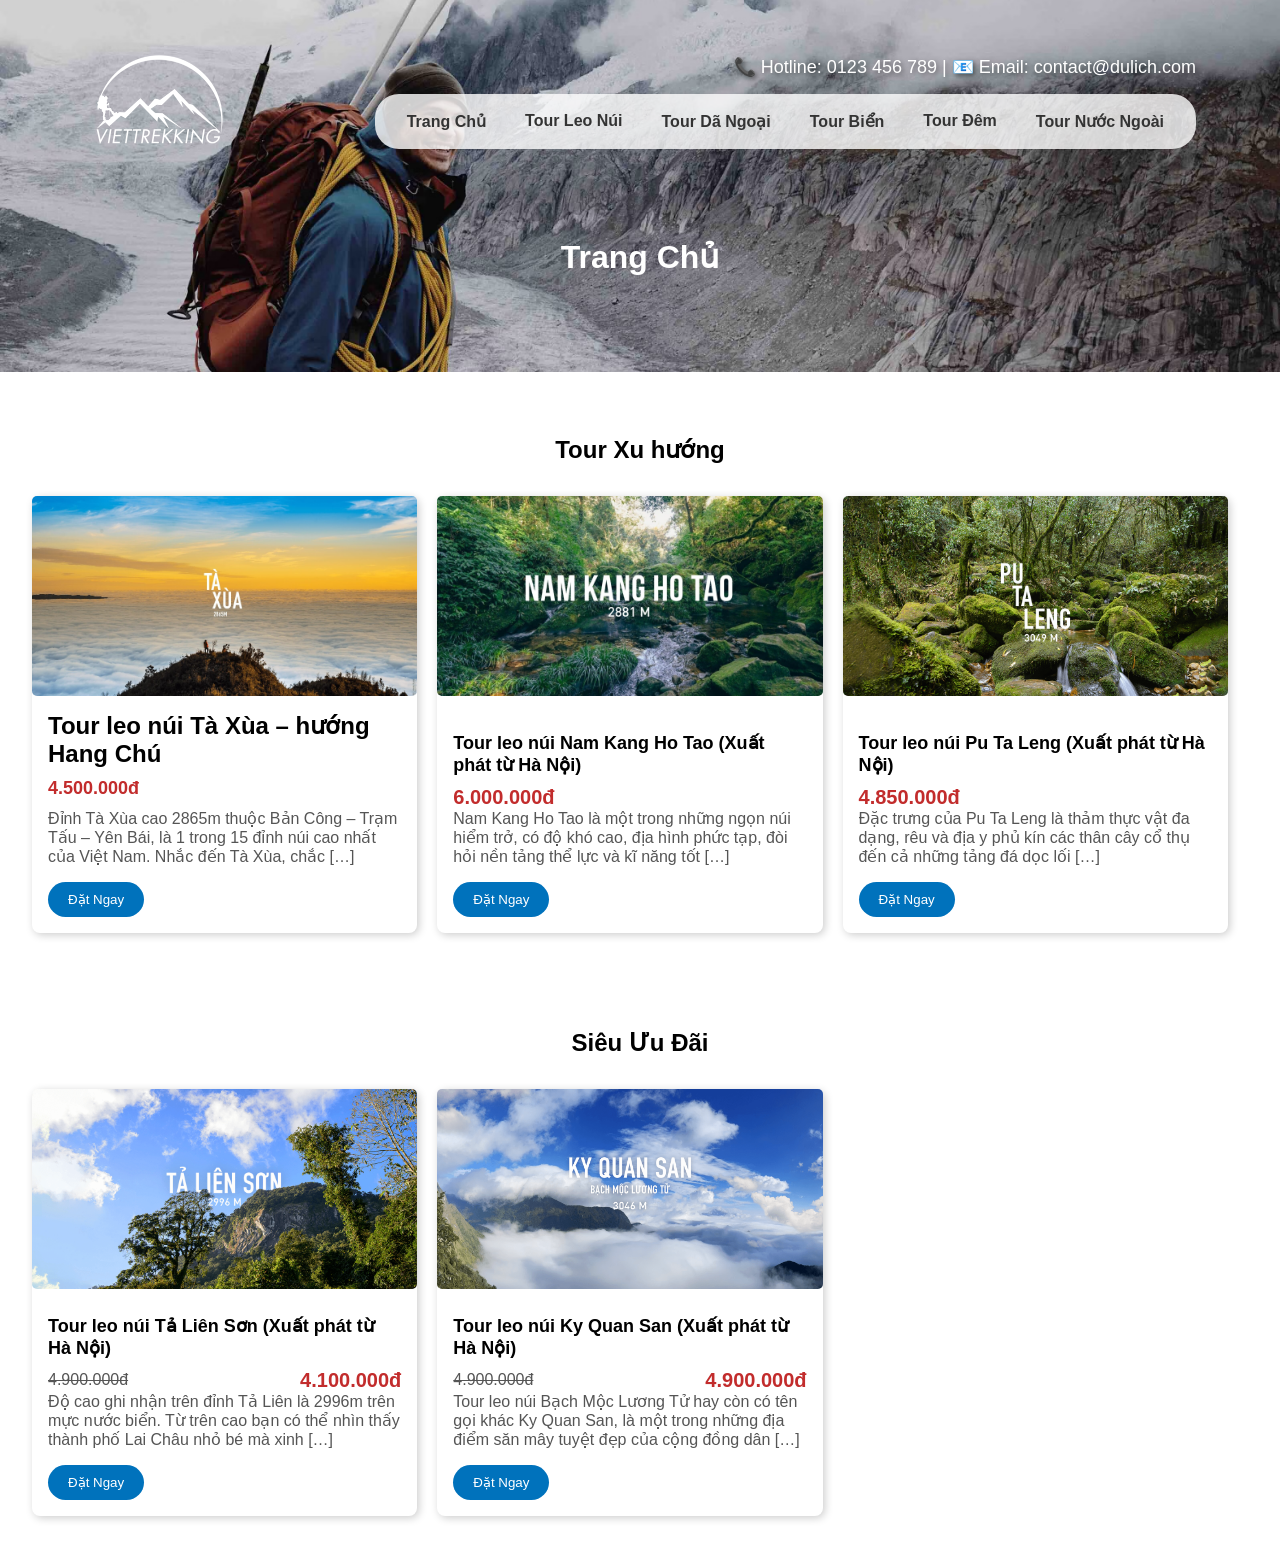
<file: index.html>
<!DOCTYPE html>
<html lang="vi">
    <head>
        <title>Trang Chủ - Du Lịch Ngon</title>
        <link rel="stylesheet" href="style.css">
    </head>
    <body>
        <div class="root-page">
            <header>
                <img src="images/logo-home.png" alt="Logo" class="logo">
                <div>
                    <div class="hotline-contain">
                        <p>📞 Hotline: 0123 456 789 | 📧 Email:
                            contact@dulich.com</p>
                    </div>
                    <nav class="contain-nav">
                        <a href="index.html" target="_blank">Trang Chủ</a>
                        <a href="danhmuc.html" target="_blank">Tour Leo Núi</a>
                        <a>Tour Dã Ngoại</a>
                        <a>Tour Biển</a>
                        <a>Tour Đêm</a>
                        <a>Tour Nước Ngoài</a>
                    </nav>
                </div>

            </header>
            <h1 class="txt-homepage">Trang Chủ</h1>
        </div>
        <section>
            <h2 class="section-txt">Tour Xu hướng</h2>

            <div class="tour-list">
                <div class="tour-card">
                    <img src="images/taxua.png" alt="Tà Xùa" class="card-img">
                    <div class="card-content">
                        <h2 class="card-title">Tour leo núi Tà Xùa – hướng Hang
                            Chú</h2>
                        <h3 class="card-price">4.500.000đ</h3>
                        <p class="card-text">Đỉnh Tà Xùa cao 2865m thuộc Bản
                            Công – Trạm Tấu – Yên Bái, là 1 trong 15 đỉnh núi
                            cao nhất của Việt Nam. Nhắc đến Tà Xùa, chắc […]</p>
                        <button class="card-btn" onclick="window.location.href='chitiet_taxua.html'">Đặt Ngay</button>
                    </div>
                </div>

                <div class="tour-card">
                    <img src="images/hotao.png" alt="Ho Tao" class="card-img">
                    <div class="card-content">
                        <h3 class="card-title">Tour leo núi Nam Kang Ho Tao
                            (Xuất phát từ Hà Nội)</h3>
                        <h4 class="card-price">6.000.000đ</h4>
                        <p class="card-text">Nam Kang Ho Tao là một trong những
                            ngọn núi hiểm trở, có độ khó cao, địa hình phức tạp,
                            đòi hỏi nền tảng thể lực và kĩ năng tốt […]</p>
                        <button class="card-btn" onclick="window.location.href='chitiet_hotao.html'">Đặt Ngay</button>
                    </div>
                </div>

                <div class="tour-card">
                    <img src="images/putaleng.png" alt="Puleng"
                        class="card-img">
                    <div class="card-content">
                        <h3 class="card-title">Tour leo núi Pu Ta Leng (Xuất
                            phát từ Hà Nội)</h3>
                        <h4 class="card-price">4.850.000đ</h4>
                        <p class="card-text">Đặc trưng của Pu Ta Leng là thảm
                            thực vật đa dạng, rêu và địa y phủ kín các thân cây
                            cổ thụ đến cả những tảng đá dọc lối […]</p>
                        <button class="card-btn" onclick="window.location.href='chitiet-puleng.html'">Đặt Ngay</button>
                    </div>
                </div>

            </div>
        </section>

        <section>

            <div>
                <h2 class="section-txt">Siêu Ưu Đãi</h2>
            </div>

            <div class="tour-list">
                <div class="tour-card">
                    <img src="images/talienson.png" alt="Tả Liên Sơn"
                        class="card-img">
                    <div class="card-content">
                        <h3 class="card-title">Tour leo núi Tả Liên Sơn (Xuất
                            phát từ Hà Nội)</h3>
                        <div class="contain-price-card">
                            <p class="card-discount">4.900.000đ</p>
                            <h4 class="card-price">4.100.000đ</h4>
                        </div>

                        <p class="card-text">Độ cao ghi nhận trên đỉnh Tả Liên
                            là 2996m trên mực nước biển. Từ trên cao bạn có thể
                            nhìn thấy thành phố Lai Châu nhỏ bé mà xinh […]</p>
                        <button class="card-btn" onclick="window.location.href='chitiet-talienson.html'">Đặt Ngay</button>
                    </div>
                </div>

                <div class="tour-card">
                    <img src="images/kyquansan.png" alt="Kỳ Quan San"
                        class="card-img">
                    <div class="card-content">
                        <h3 class="card-title">Tour leo núi Ky Quan San (Xuất
                            phát từ Hà Nội)</h3>

                        <div class="contain-price-card">
                            <p class="card-discount">4.900.000đ</p>
                            <h4 class="card-price">4.900.000đ</h4>
                        </div>

                        <p class="card-text">Tour leo núi Bạch Mộc Lương Tử hay
                            còn có tên gọi khác Ky Quan San, là một trong những
                            địa điểm săn mây tuyệt đẹp của cộng đồng dân […]</p>
                        <button class="card-btn" onclick="window.location.href='chitiet_kyquansan.html'">Đặt Ngay</button>
                    </div>
                </div>

            </div>
        </section>
    </body>
</html>
</file>
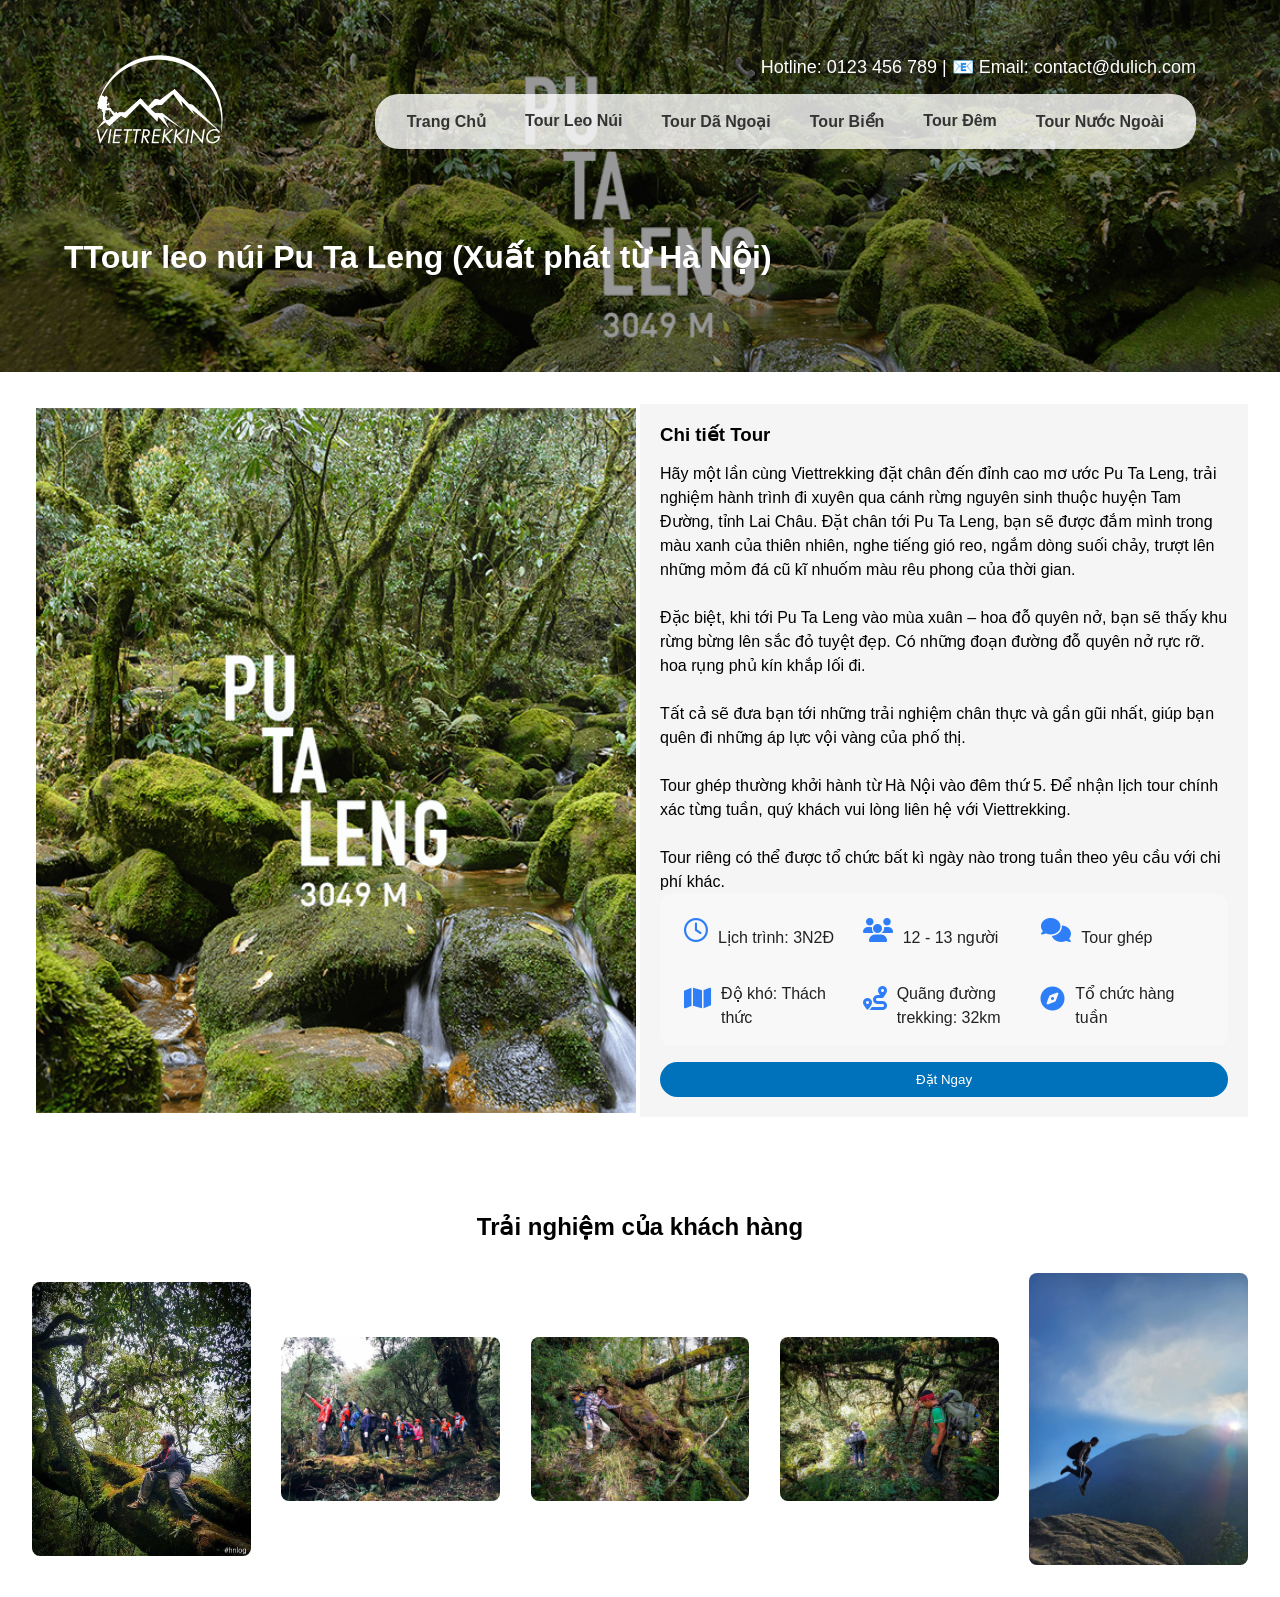
<file: chitiet-puleng.html>
<!DOCTYPE html>
<link rel="stylesheet"
    href="https://cdnjs.cloudflare.com/ajax/libs/font-awesome/6.5.1/css/all.min.css">
<html lang="vi">
    <head>
        <title>Trang Chủ - Du Lịch Ngon</title>
        <link rel="stylesheet" href="style.css">
    </head>
    <body>
        <div class="puleng">
            <header>
                <img src="images/logo-home.png" alt="Logo" class="logo">
                <div>
                    <div class="hotline-contain">
                        <p>📞 Hotline: 0123 456 789 | 📧 Email:
                            contact@dulich.com</p>
                    </div>
                    <nav class="contain-nav">
                        <a href="index.html" target="_blank">Trang Chủ</a>
                        <a href="danhmuc.html" target="_blank">Tour Leo Núi</a>
                        <a>Tour Dã Ngoại</a>
                        <a>Tour Biển</a>
                        <a>Tour Đêm</a>
                        <a>Tour Nước Ngoài</a>
                    </nav>
                </div>

            </header>
            <h1 class="label-detail">TTour leo núi Pu Ta Leng (Xuất phát từ Hà
                Nội)</h1>
        </div>
        <section class="container">
            <div class="image-box">
                <img src="images/putaleng.png" alt="Ảnh minh họa">
            </div>
            <div class="text-box">
                <div>
                    <h3>Chi tiết Tour</h3>
                    <p>
                        Hãy một lần cùng Viettrekking đặt chân đến đỉnh cao mơ
                        ước Pu Ta Leng, trải nghiệm hành trình đi xuyên qua cánh
                        rừng nguyên sinh thuộc huyện Tam Đường, tỉnh Lai Châu.
                        Đặt chân tới Pu Ta Leng, bạn sẽ được đắm mình trong màu
                        xanh của thiên nhiên, nghe tiếng gió reo, ngắm dòng suối
                        chảy, trượt lên những mỏm đá cũ kĩ nhuốm màu rêu phong
                        của thời gian.
                        <br /> <br />
                        Đặc biệt, khi tới Pu Ta Leng vào mùa xuân – hoa đỗ quyên
                        nở, bạn sẽ thấy khu rừng bừng lên sắc đỏ tuyệt đẹp. Có
                        những đoạn đường đỗ quyên nở rực rỡ. hoa rụng phủ kín
                        khắp lối đi.
                        <br /> <br />
                        Tất cả sẽ đưa bạn tới những trải nghiệm chân thực và gần
                        gũi nhất, giúp bạn quên đi những áp lực vội vàng của phố
                        thị.
                        <br /> <br />
                        Tour ghép thường khởi hành từ Hà Nội vào đêm thứ 5. Để
                        nhận lịch tour chính xác từng tuần, quý khách vui lòng
                        liên hệ với Viettrekking.
                        <br /> <br />
                        Tour riêng có thể được tổ chức bất kì ngày nào trong
                        tuần theo yêu cầu với chi phí khác.
                    </p>
                </div>

                <div class="tour-info">
                    <div class="info-item">
                        <i class="fa-regular fa-clock"></i>
                        <p>Lịch trình: 3N2Đ</p>
                    </div>
                    <div class="info-item">
                        <i class="fa-solid fa-users"></i>
                        <p>12 - 13 người</p>
                    </div>
                    <div class="info-item">
                        <i class="fa-solid fa-comments"></i>
                        <p>Tour ghép</p>
                    </div>
                    <div class="info-item">
                        <i class="fa-solid fa-map"></i>
                        <p>Độ khó: Thách thức</p>
                    </div>
                    <div class="info-item">
                        <i class="fa-solid fa-route"></i>
                        <p>Quãng đường trekking: 32km</p>
                    </div>
                    <div class="info-item">
                        <i class="fa-solid fa-compass"></i>
                        <p>Tổ chức hàng tuần</p>
                    </div>
                </div>

                <button class="card-btn"
                    onclick="showAlert('Đặt Tour thành công')">Đặt
                    Ngay</button>
            </div>

        </section>

        <section>
            <h2 style="text-align: center; padding: 32px 0px;">Trải nghiệm
                của khách hàng</h2>
            <div class="image-container">
                <img src="images/putaleng.jpg" alt="Ảnh 1">
                <img src="images/putaleng1.jpg" alt="Ảnh 2">
                <img src="images/putaleng2.jpg" alt="Ảnh 3">
                <img src="images/putaleng3.jpg" alt="Ảnh 4">
                <img src="images/kyquansan-6.png" alt="Ảnh 5">
            </div>
        </section>
    </body>
</html>
</file>
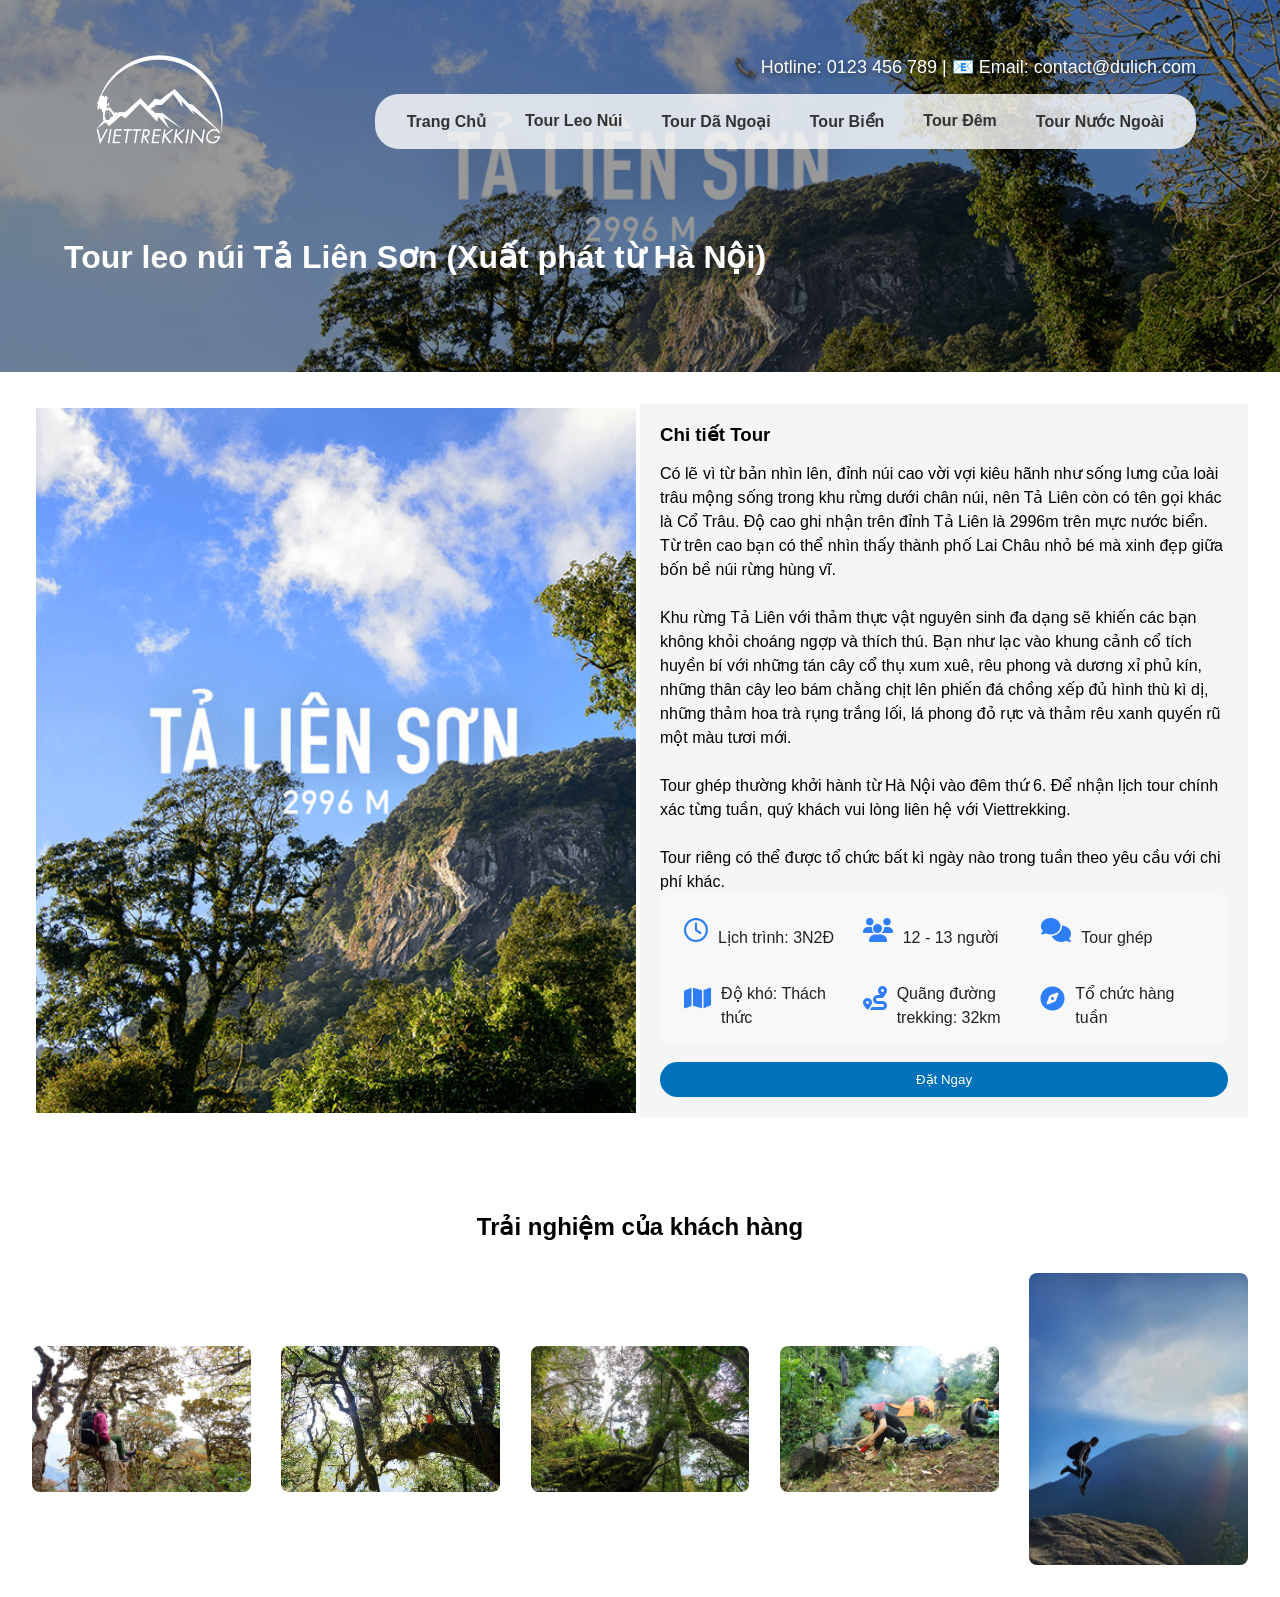
<file: chitiet-talienson.html>
<!DOCTYPE html>
<link rel="stylesheet"
    href="https://cdnjs.cloudflare.com/ajax/libs/font-awesome/6.5.1/css/all.min.css">
<html lang="vi">
    <head>
        <title>Trang Chủ - Du Lịch Ngon</title>
        <link rel="stylesheet" href="style.css">
    </head>
    <body>
        <div class="talienson">
            <header>
                <img src="images/logo-home.png" alt="Logo" class="logo">
                <div>
                    <div class="hotline-contain">
                        <p>📞 Hotline: 0123 456 789 | 📧 Email:
                            contact@dulich.com</p>
                    </div>
                    <nav class="contain-nav">
                        <a href="index.html" target="_blank">Trang Chủ</a>
                        <a href="danhmuc.html" target="_blank">Tour Leo Núi</a>
                        <a>Tour Dã Ngoại</a>
                        <a>Tour Biển</a>
                        <a>Tour Đêm</a>
                        <a>Tour Nước Ngoài</a>
                    </nav>
                </div>

            </header>
            <h1 class="label-detail">Tour leo núi Tả Liên Sơn (Xuất phát từ Hà
                Nội)</h1>
        </div>
        <section class="container">
            <div class="image-box">
                <img src="images/talienson.png" alt="Ảnh minh họa">
            </div>
            <div class="text-box">
                <div>
                    <h3>Chi tiết Tour</h3>
                    <p>
                        Có lẽ vì từ bản nhìn lên, đỉnh núi cao vời vợi kiêu hãnh
                        như sống lưng của loài trâu mộng sống trong khu rừng
                        dưới chân núi, nên Tả Liên còn có tên gọi khác là Cổ
                        Trâu. Độ cao ghi nhận trên đỉnh Tả Liên là 2996m trên
                        mực nước biển. Từ trên cao bạn có thể nhìn thấy thành
                        phố Lai Châu nhỏ bé mà xinh đẹp giữa bốn bề núi rừng
                        hùng vĩ.
                        <br /> <br />
                        Khu rừng Tả Liên với thảm thực vật nguyên sinh đa dạng
                        sẽ khiến các bạn không khỏi choáng ngợp và thích thú.
                        Bạn như lạc vào khung cảnh cổ tích huyền bí với những
                        tán cây cổ thụ xum xuê, rêu phong và dương xỉ phủ kín,
                        những thân cây leo bám chằng chịt lên phiến đá chồng xếp
                        đủ hình thù kì dị, những thảm hoa trà rụng trắng lối, lá
                        phong đỏ rực và thảm rêu xanh quyến rũ một màu tươi mới.
                        <br /> <br />
                        Tour ghép thường khởi hành từ Hà Nội vào đêm thứ 6. Để
                        nhận lịch tour chính xác từng tuần, quý khách vui lòng
                        liên hệ với Viettrekking.
                        <br /> <br />
                        Tour riêng có thể được tổ chức bất kì ngày nào trong
                        tuần theo yêu cầu với chi phí khác.
                    </p>
                </div>

                <div class="tour-info">
                    <div class="info-item">
                        <i class="fa-regular fa-clock"></i>
                        <p>Lịch trình: 3N2Đ</p>
                    </div>
                    <div class="info-item">
                        <i class="fa-solid fa-users"></i>
                        <p>12 - 13 người</p>
                    </div>
                    <div class="info-item">
                        <i class="fa-solid fa-comments"></i>
                        <p>Tour ghép</p>
                    </div>
                    <div class="info-item">
                        <i class="fa-solid fa-map"></i>
                        <p>Độ khó: Thách thức</p>
                    </div>
                    <div class="info-item">
                        <i class="fa-solid fa-route"></i>
                        <p>Quãng đường trekking: 32km</p>
                    </div>
                    <div class="info-item">
                        <i class="fa-solid fa-compass"></i>
                        <p>Tổ chức hàng tuần</p>
                    </div>
                </div>

                <button class="card-btn"
                    onclick="showAlert('Đặt Tour thành công')">Đặt
                    Ngay</button>
            </div>

        </section>

        <section>
            <h2 style="text-align: center; padding: 32px 0px;">Trải nghiệm
                của khách hàng</h2>
            <div class="image-container">
                <img src="images/talienson.jpg" alt="Ảnh 1">
                <img src="images/talienson1.jpg" alt="Ảnh 2">
                <img src="images/talienson2.jpg" alt="Ảnh 3">
                <img src="images/talienson3.jpg" alt="Ảnh 4">
                <img src="images/kyquansan-6.png" alt="Ảnh 5">
            </div>
        </section>
    </body>
</html>
</file>
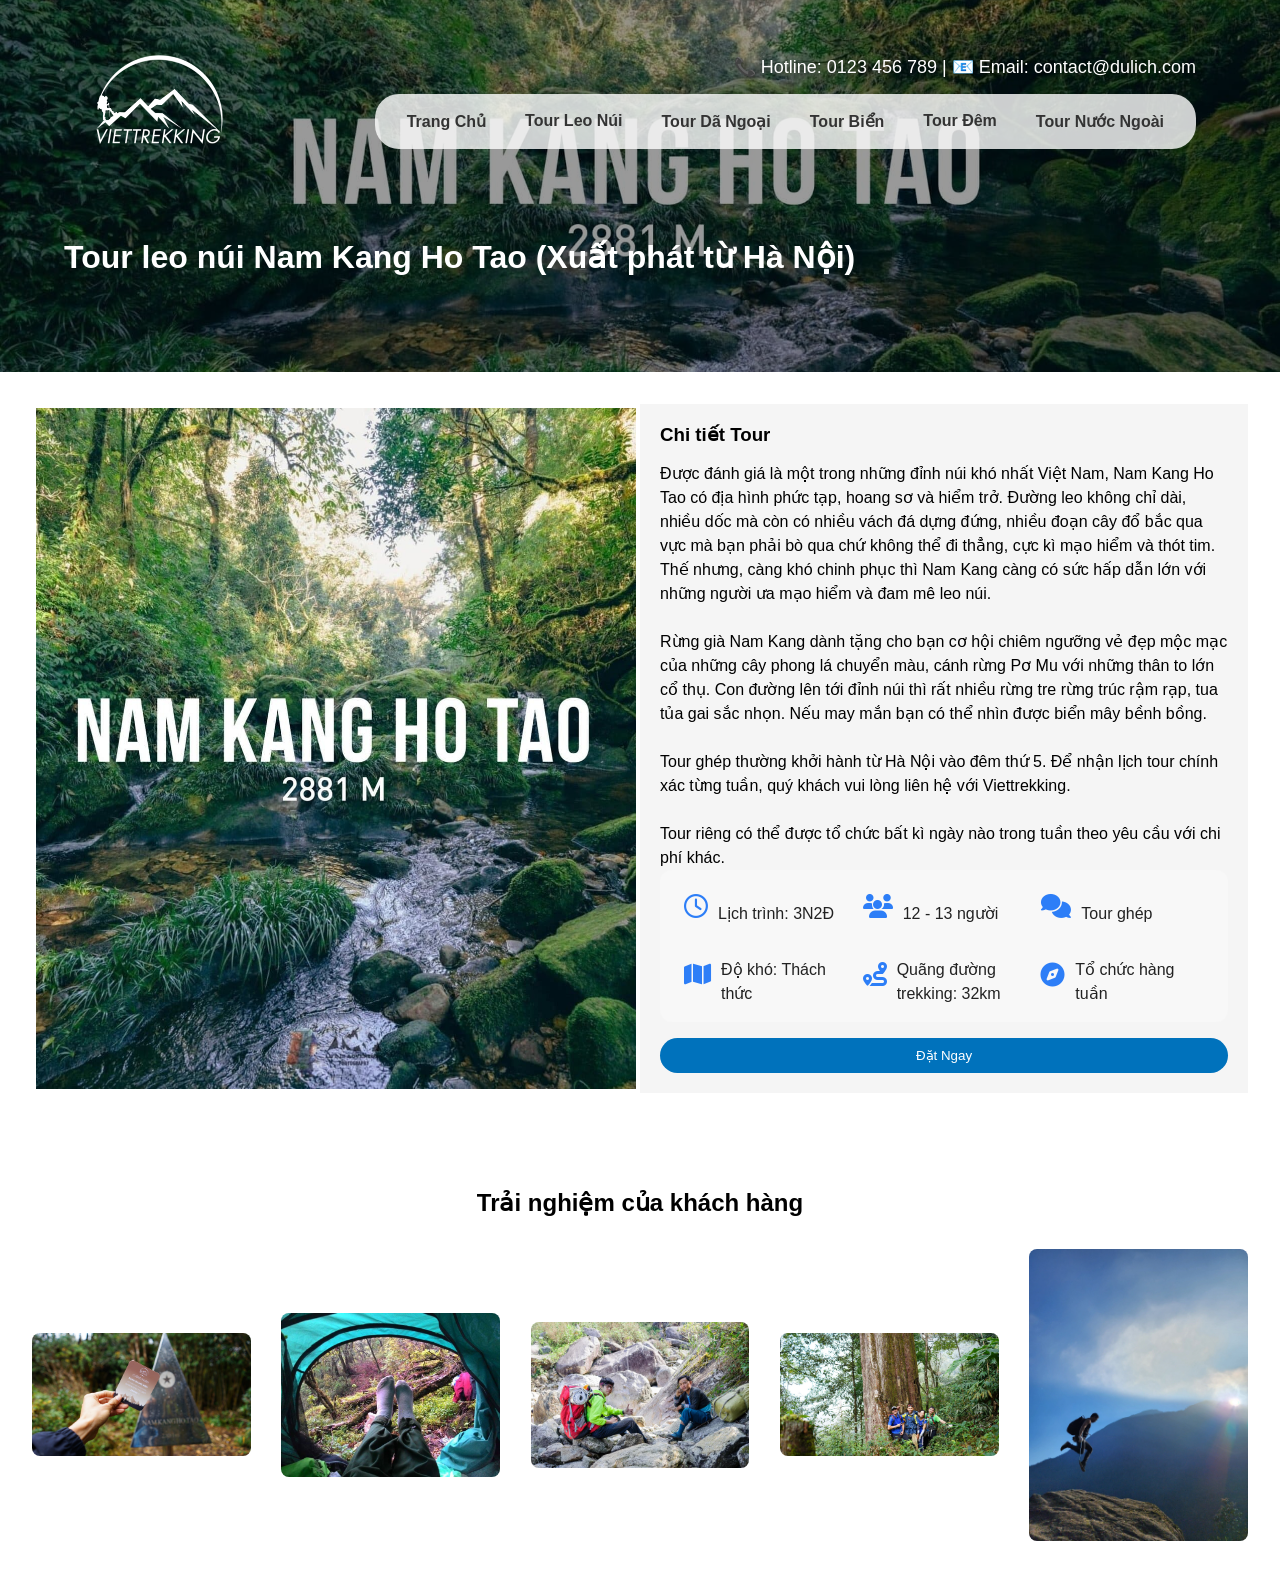
<file: chitiet_hotao.html>
<!DOCTYPE html>
<link rel="stylesheet"
    href="https://cdnjs.cloudflare.com/ajax/libs/font-awesome/6.5.1/css/all.min.css">
<html lang="vi">
    <head>
        <title>Trang Chủ - Du Lịch Ngon</title>
        <link rel="stylesheet" href="style.css">
    </head>
    <body>
        <div class="hotao">
            <header>
                <img src="images/logo-home.png" alt="Logo" class="logo">
                <div>
                    <div class="hotline-contain">
                        <p>📞 Hotline: 0123 456 789 | 📧 Email:
                            contact@dulich.com</p>
                    </div>
                    <nav class="contain-nav">
                        <a href="index.html" target="_blank">Trang Chủ</a>
                        <a href="danhmuc.html" target="_blank">Tour Leo Núi</a>
                        <a>Tour Dã Ngoại</a>
                        <a>Tour Biển</a>
                        <a>Tour Đêm</a>
                        <a>Tour Nước Ngoài</a>
                    </nav>
                </div>

            </header>
            <h1 class="label-detail">Tour leo núi Nam Kang Ho Tao (Xuất phát từ
                Hà Nội)</h1>
        </div>
        <section class="container">
            <div class="image-box">
                <img src="images/hotao.png" alt="Ảnh minh họa">
            </div>
            <div class="text-box">
                <div>
                    <h3>Chi tiết Tour</h3>
                    <p>
                        Được đánh giá là một trong những đỉnh núi khó nhất Việt
                        Nam, Nam Kang Ho Tao có địa hình phức tạp, hoang sơ và
                        hiểm trở. Đường leo không chỉ dài, nhiều dốc mà còn có
                        nhiều vách đá dựng đứng, nhiều đoạn cây đổ bắc qua vực
                        mà bạn phải bò qua chứ không thể đi thẳng, cực kì mạo
                        hiểm và thót tim. Thế nhưng, càng khó chinh phục thì Nam
                        Kang càng có sức hấp dẫn lớn với những người ưa mạo hiểm
                        và đam mê leo núi.
                        <br /><br />
                        Rừng già Nam Kang dành tặng cho bạn cơ hội chiêm ngưỡng
                        vẻ đẹp mộc mạc của những cây phong lá chuyển màu, cánh
                        rừng Pơ Mu với những thân to lớn cổ thụ. Con đường lên
                        tới đỉnh núi thì rất nhiều rừng tre rừng trúc rậm rạp,
                        tua tủa gai sắc nhọn. Nếu may mắn bạn có thể nhìn được
                        biển mây bềnh bồng.
                        <br /><br />
                        Tour ghép thường khởi hành từ Hà Nội vào đêm thứ 5. Để
                        nhận lịch tour chính xác từng tuần, quý khách vui lòng
                        liên hệ với Viettrekking.
                        <br /><br />
                        Tour riêng có thể được tổ chức bất kì ngày nào trong
                        tuần theo yêu cầu với chi phí khác.
                    </p>
                </div>

                <div class="tour-info">
                    <div class="info-item">
                        <i class="fa-regular fa-clock"></i>
                        <p>Lịch trình: 3N2Đ</p>
                    </div>
                    <div class="info-item">
                        <i class="fa-solid fa-users"></i>
                        <p>12 - 13 người</p>
                    </div>
                    <div class="info-item">
                        <i class="fa-solid fa-comments"></i>
                        <p>Tour ghép</p>
                    </div>
                    <div class="info-item">
                        <i class="fa-solid fa-map"></i>
                        <p>Độ khó: Thách thức</p>
                    </div>
                    <div class="info-item">
                        <i class="fa-solid fa-route"></i>
                        <p>Quãng đường trekking: 32km</p>
                    </div>
                    <div class="info-item">
                        <i class="fa-solid fa-compass"></i>
                        <p>Tổ chức hàng tuần</p>
                    </div>
                </div>

                <button class="card-btn"
                    onclick="showAlert('Đặt Tour thành công')">Đặt
                    Ngay</button>
            </div>

        </section>

        <section>
            <h2 style="text-align: center; padding: 32px 0px;">Trải nghiệm
                của khách hàng</h2>
            <div class="image-container">
                <img src="images/hotao-1.jpg" alt="Ảnh 1">
                <img src="images/hotao-2.jpg" alt="Ảnh 2">
                <img src="images/hotao-3.jpg" alt="Ảnh 3">
                <img src="images/hotao-4.jpg" alt="Ảnh 4">
                <img src="images/kyquansan-6.png" alt="Ảnh 5">
            </div>
        </section>
    </body>
</html>
</file>
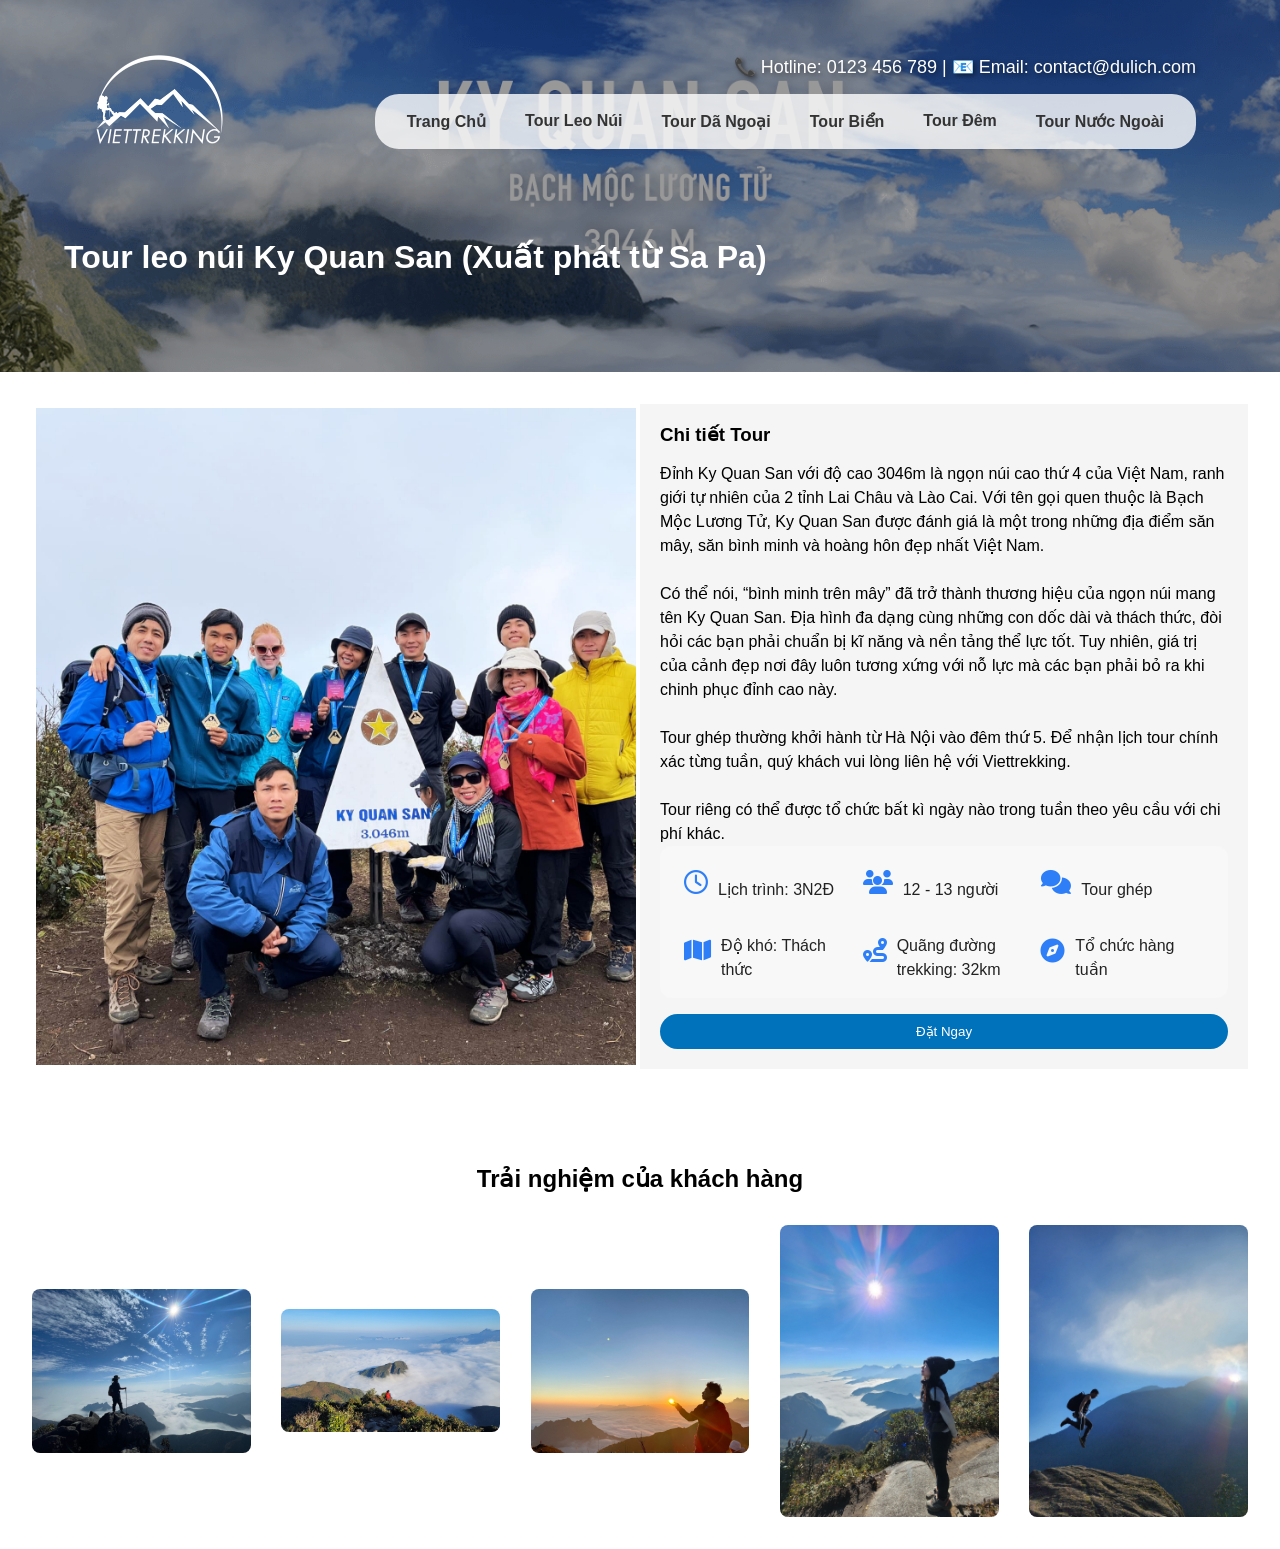
<file: chitiet_kyquansan.html>
<!DOCTYPE html>
<link rel="stylesheet"
    href="https://cdnjs.cloudflare.com/ajax/libs/font-awesome/6.5.1/css/all.min.css">
<html lang="vi">
    <head>
        <title>Trang Chủ - Du Lịch Ngon</title>
        <link rel="stylesheet" href="style.css">
    </head>
    <body>
        <div class="kyquansan">
            <header>
                <img src="images/logo-home.png" alt="Logo" class="logo">
                <div>
                    <div class="hotline-contain">
                        <p>📞 Hotline: 0123 456 789 | 📧 Email:
                            contact@dulich.com</p>
                    </div>
                    <nav class="contain-nav">
                        <a href="index.html" target="_blank">Trang Chủ</a>
                        <a href="danhmuc.html" target="_blank">Tour Leo Núi</a>
                        <a>Tour Dã Ngoại</a>
                        <a>Tour Biển</a>
                        <a>Tour Đêm</a>
                        <a>Tour Nước Ngoài</a>
                    </nav>
                </div>

            </header>
            <h1 class="label-detail">Tour leo núi Ky Quan San (Xuất phát từ Sa
                Pa)</h1>
        </div>
        <section class="container">
            <div class="image-box">
                <img src="images/kyquansan-1.png" alt="Ảnh minh họa">
            </div>
            <div class="text-box">
                <div>
                    <h3>Chi tiết Tour</h3>
                    <p>Đỉnh Ky Quan San với độ cao 3046m là ngọn núi cao thứ 4
                        của
                        Việt Nam, ranh giới tự nhiên của 2 tỉnh Lai Châu và Lào
                        Cai.
                        Với tên gọi quen thuộc là Bạch Mộc Lương Tử, Ky Quan San
                        được đánh giá là một trong những địa điểm săn mây, săn
                        bình
                        minh và hoàng hôn đẹp nhất Việt Nam.
                        <br /><br />
                        Có thể nói, “bình minh trên mây” đã trở thành thương
                        hiệu
                        của ngọn núi mang tên Ky Quan San. Địa hình đa dạng cùng
                        những con dốc dài và thách thức, đòi hỏi các bạn phải
                        chuẩn
                        bị kĩ năng và nền tảng thể lực tốt. Tuy nhiên, giá trị
                        của
                        cảnh đẹp nơi đây luôn tương xứng với nỗ lực mà các bạn
                        phải
                        bỏ ra khi chinh phục đỉnh cao này.
                        <br /><br />
                        Tour ghép thường khởi hành từ Hà Nội vào đêm thứ 5. Để
                        nhận
                        lịch tour chính xác từng tuần, quý khách vui lòng liên
                        hệ
                        với Viettrekking.
                        <br /><br />
                        Tour riêng có thể được tổ chức bất kì ngày nào trong
                        tuần
                        theo yêu cầu với chi phí khác.</p>
                </div>

                <div class="tour-info">
                    <div class="info-item">
                        <i class="fa-regular fa-clock"></i>
                        <p>Lịch trình: 3N2Đ</p>
                    </div>
                    <div class="info-item">
                        <i class="fa-solid fa-users"></i>
                        <p>12 - 13 người</p>
                    </div>
                    <div class="info-item">
                        <i class="fa-solid fa-comments"></i>
                        <p>Tour ghép</p>
                    </div>
                    <div class="info-item">
                        <i class="fa-solid fa-map"></i>
                        <p>Độ khó: Thách thức</p>
                    </div>
                    <div class="info-item">
                        <i class="fa-solid fa-route"></i>
                        <p>Quãng đường trekking: 32km</p>
                    </div>
                    <div class="info-item">
                        <i class="fa-solid fa-compass"></i>
                        <p>Tổ chức hàng tuần</p>
                    </div>
                </div>

                <button class="card-btn" onclick="showAlert('Đặt Tour thành công')">Đặt Ngay</button>
            </div>

        </section>

        <section>
            <h2 style="text-align: center; padding: 32px 0px;">Trải nghiệm của khách hàng</h2>
            <div class="image-container">
                <img src="images/kyquansan-2.png" alt="Ảnh 1">
                <img src="images/kyquansan-3.png" alt="Ảnh 2">
                <img src="images/kyquansan-4.png" alt="Ảnh 3">
                <img src="images/kyquansan-5.png" alt="Ảnh 4">
                <img src="images/kyquansan-6.png" alt="Ảnh 5">
            </div>
        </section>
    </body>
</html>
</file>
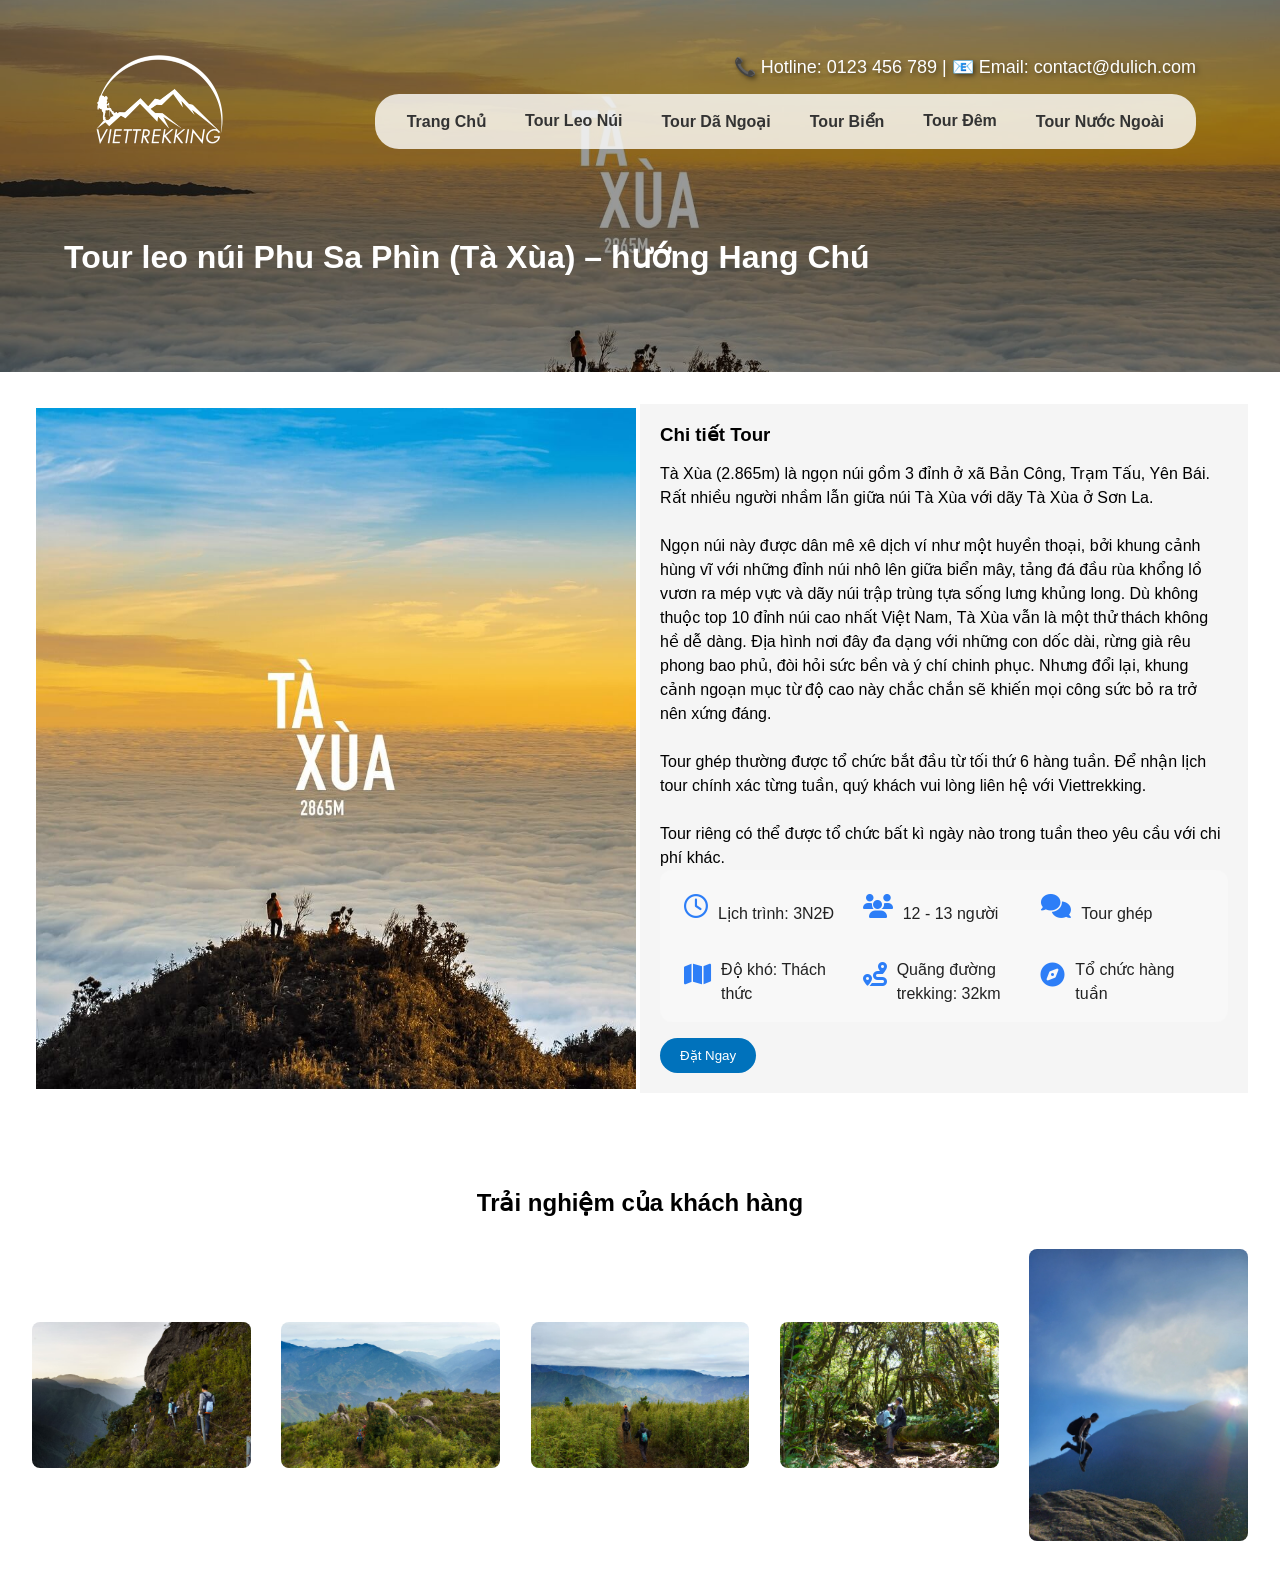
<file: chitiet_taxua.html>
<!DOCTYPE html>
<link rel="stylesheet"
    href="https://cdnjs.cloudflare.com/ajax/libs/font-awesome/6.5.1/css/all.min.css">
<html lang="vi">
    <head>
        <title>Trang Chủ - Du Lịch Ngon</title>
        <link rel="stylesheet" href="style.css">
    </head>
    <body>
        <div class="taxua">
            <header>
                <img src="images/logo-home.png" alt="Logo" class="logo">
                <div>
                    <div class="hotline-contain">
                        <p>📞 Hotline: 0123 456 789 | 📧 Email:
                            contact@dulich.com</p>
                    </div>
                    <nav class="contain-nav">
                        <a href="index.html" target="_blank">Trang Chủ</a>
                        <a href="danhmuc.html" target="_blank">Tour Leo Núi</a>
                        <a>Tour Dã Ngoại</a>
                        <a>Tour Biển</a>
                        <a>Tour Đêm</a>
                        <a>Tour Nước Ngoài</a>
                    </nav>
                </div>

            </header>
            <h1 class="label-detail">Tour leo núi Phu Sa Phìn (Tà Xùa) – hướng
                Hang Chú</h1>
        </div>
        <section class="container">
            <div class="image-box">
                <img src="images/taxua.png" alt="Ảnh minh họa">
            </div>
            <div class="text-box">
                <div>
                    <h3>Chi tiết Tour</h3>
                    <p>
                        Tà Xùa (2.865m) là ngọn núi gồm 3 đỉnh ở xã Bản Công,
                        Trạm Tấu, Yên Bái. Rất nhiều người nhầm lẫn giữa núi Tà
                        Xùa với dãy Tà Xùa ở Sơn La.
                        <br /> </br/>
                        Ngọn núi này được dân mê xê dịch ví như một huyền thoại,
                        bởi khung cảnh hùng vĩ với những đỉnh núi nhô lên giữa
                        biển mây, tảng đá đầu rùa khổng lồ vươn ra mép vực và
                        dãy núi trập trùng tựa sống lưng khủng long. Dù không
                        thuộc top 10 đỉnh núi cao nhất Việt Nam, Tà Xùa vẫn là
                        một thử thách không hề dễ dàng. Địa hình nơi đây đa dạng
                        với những con dốc dài, rừng già rêu phong bao phủ, đòi
                        hỏi sức bền và ý chí chinh phục. Nhưng đổi lại, khung
                        cảnh ngoạn mục từ độ cao này chắc chắn sẽ khiến mọi công
                        sức bỏ ra trở nên xứng đáng.
                        <br /> </br/>
                        Tour ghép thường được tổ chức bắt đầu từ tối thứ 6 hàng
                        tuần. Để nhận lịch tour chính xác từng tuần, quý khách
                        vui lòng liên hệ với Viettrekking.
                        <br /> </br/>
                        Tour riêng có thể được tổ chức bất kì ngày nào trong
                        tuần theo yêu cầu với chi phí khác.
                    </p>

                <div class="tour-info">
                    <div class="info-item">
                        <i class="fa-regular fa-clock"></i>
                        <p>Lịch trình: 3N2Đ</p>
                    </div>
                    <div class="info-item">
                        <i class="fa-solid fa-users"></i>
                        <p>12 - 13 người</p>
                    </div>
                    <div class="info-item">
                        <i class="fa-solid fa-comments"></i>
                        <p>Tour ghép</p>
                    </div>
                    <div class="info-item">
                        <i class="fa-solid fa-map"></i>
                        <p>Độ khó: Thách thức</p>
                    </div>
                    <div class="info-item">
                        <i class="fa-solid fa-route"></i>
                        <p>Quãng đường trekking: 32km</p>
                    </div>
                    <div class="info-item">
                        <i class="fa-solid fa-compass"></i>
                        <p>Tổ chức hàng tuần</p>
                    </div>
                </div>

                <button class="card-btn"
                    onclick="showAlert('Đặt Tour thành công')">Đặt
                    Ngay</button>
            </div>

        </section>

        <section>
            <h2 style="text-align: center; padding: 32px 0px;">Trải nghiệm
                của khách hàng</h2>
            <div class="image-container">
                <img src="images/taxua-2.jpeg" alt="Ảnh 1">
                <img src="images/taxua-3.jpeg" alt="Ảnh 2">
                <img src="images/taxua-4.jpeg" alt="Ảnh 3">
                <img src="images/taxua-1.jpeg" alt="Ảnh 4">
                <img src="images/kyquansan-6.png" alt="Ảnh 5">
            </div>
        </section>
    </body>
</html>
</file>
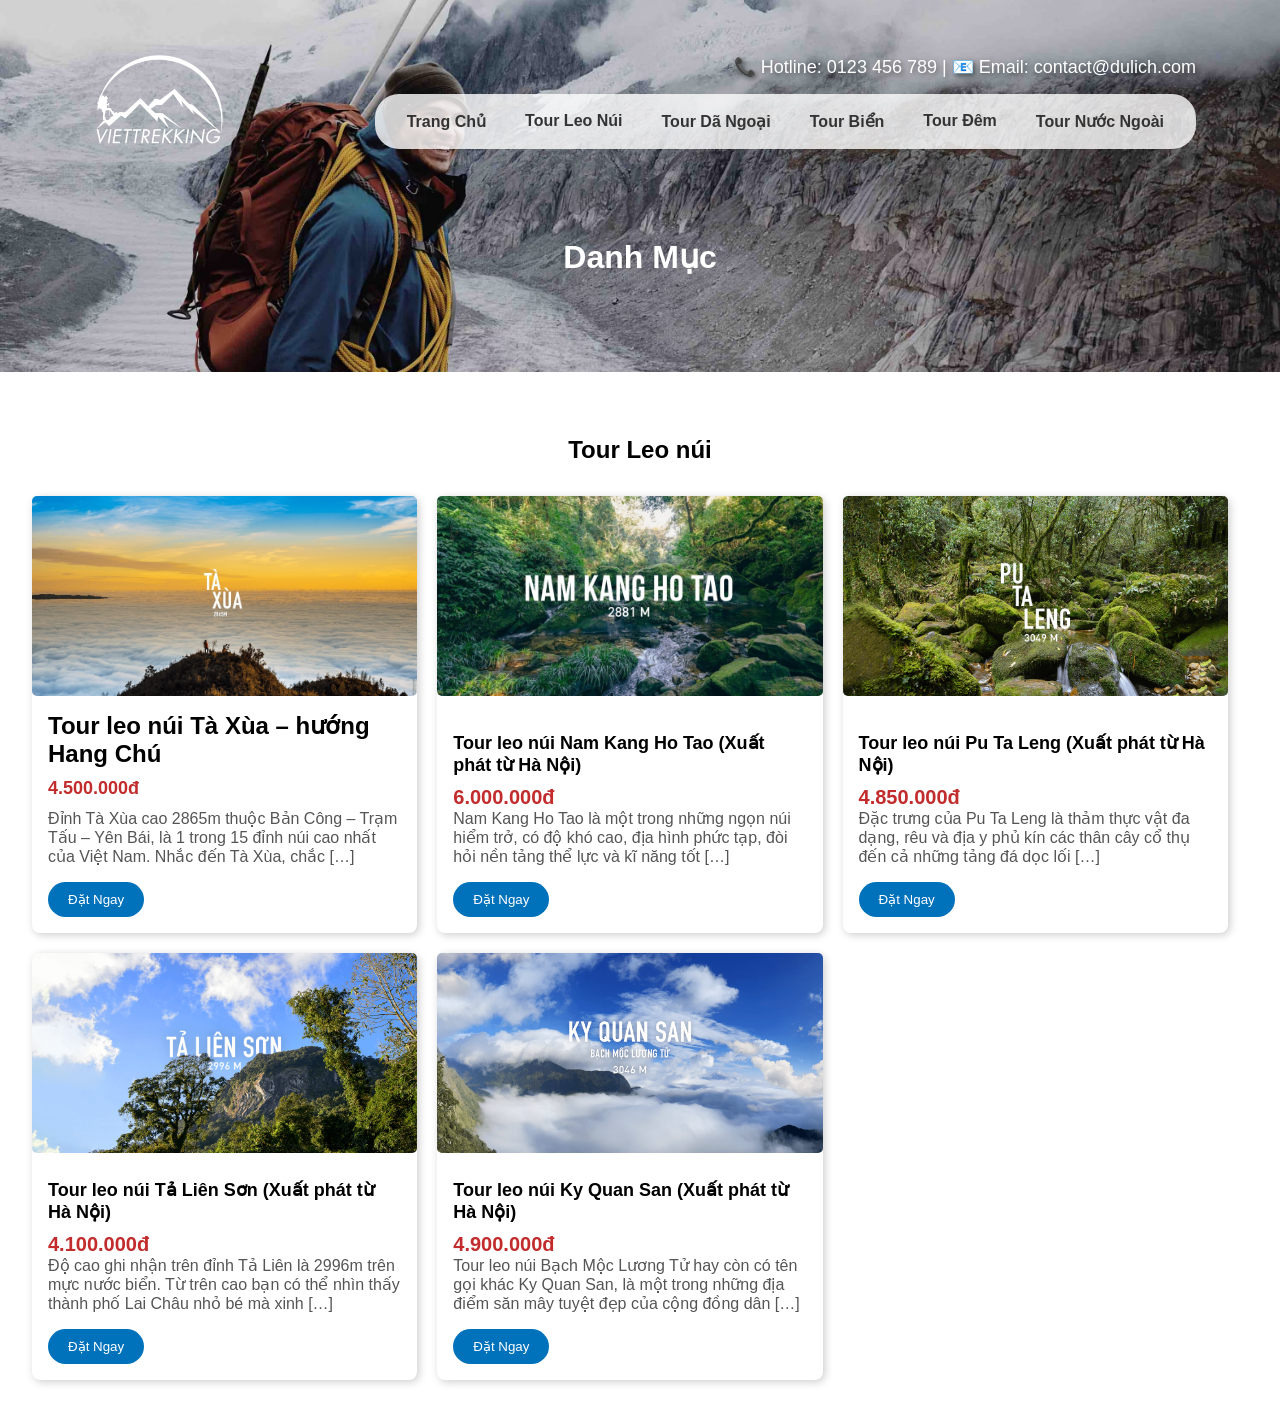
<file: trekking.html>
<!DOCTYPE html>
<html lang="vi">
    <head>
        <title>Trang Chủ - Du Lịch Ngon</title>
        <link rel="stylesheet" href="style.css">
    </head>
    <body>
        <div class="root-page">
            <header>
                <img src="images/logo-home.png" alt="Logo" class="logo">
                <div>
                    <div class="hotline-contain">
                        <p>📞 Hotline: 0123 456 789 | 📧 Email:
                            contact@dulich.com</p>
                    </div>
                    <nav class="contain-nav">
                        <a href="index.html" target="_blank">Trang Chủ</a>
                        <a href="trekking.html" target="_blank">Tour Leo Núi</a>
                        <a>Tour Dã Ngoại</a>
                        <a>Tour Biển</a>
                        <a>Tour Đêm</a>
                        <a>Tour Nước Ngoài</a>
                    </nav>
                </div>

            </header>
            <h1 class="txt-homepage">Danh Mục</h1>
        </div>
        <section>
            <h2 class="section-txt">Tour Leo núi</h2>

            <div class="tour-list">
                <div class="tour-card">
                    <img src="images/taxua.png" alt="Tà Xùa" class="card-img">
                    <div class="card-content">
                        <h2 class="card-title">Tour leo núi Tà Xùa – hướng Hang
                            Chú</h2>
                        <h3 class="card-price">4.500.000đ</h3>
                        <p class="card-text">Đỉnh Tà Xùa cao 2865m thuộc Bản
                            Công – Trạm Tấu – Yên Bái, là 1 trong 15 đỉnh núi
                            cao nhất của Việt Nam. Nhắc đến Tà Xùa, chắc […]</p>
                        <button class="card-btn">Đặt Ngay</button>
                    </div>
                </div>

                <div class="tour-card">
                    <img src="images/hotao.png" alt="Ho Tao" class="card-img">
                    <div class="card-content">
                        <h3 class="card-title">Tour leo núi Nam Kang Ho Tao
                            (Xuất phát từ Hà Nội)</h3>
                        <h4 class="card-price">6.000.000đ</h4>
                        <p class="card-text">Nam Kang Ho Tao là một trong những
                            ngọn núi hiểm trở, có độ khó cao, địa hình phức tạp,
                            đòi hỏi nền tảng thể lực và kĩ năng tốt […]</p>
                        <button class="card-btn">Đặt Ngay</button>
                    </div>
                </div>

                <div class="tour-card">
                    <img src="images/putaleng.png" alt="Puleng"
                        class="card-img">
                    <div class="card-content">
                        <h3 class="card-title">Tour leo núi Pu Ta Leng (Xuất
                            phát từ Hà Nội)</h3>
                        <h4 class="card-price">4.850.000đ</h4>
                        <p class="card-text">Đặc trưng của Pu Ta Leng là thảm
                            thực vật đa dạng, rêu và địa y phủ kín các thân cây
                            cổ thụ đến cả những tảng đá dọc lối […]</p>
                        <button class="card-btn">Đặt Ngay</button>
                    </div>
                </div>

                <div class="tour-card">
                    <img src="images/talienson.png" alt="Tả Liên Sơn"
                        class="card-img">
                    <div class="card-content">
                        <h3 class="card-title">Tour leo núi Tả Liên Sơn (Xuất
                            phát từ Hà Nội)</h3>
                        <h4 class="card-price">4.100.000đ</h4>
                        <p class="card-text">Độ cao ghi nhận trên đỉnh Tả Liên
                            là 2996m trên mực nước biển. Từ trên cao bạn có thể
                            nhìn thấy thành phố Lai Châu nhỏ bé mà xinh […]</p>
                        <button class="card-btn">Đặt Ngay</button>
                    </div>
                </div>

                <div class="tour-card">
                    <img src="images/kyquansan.png" alt="Kỳ Quan San"
                        class="card-img">
                    <div class="card-content">
                        <h3 class="card-title">Tour leo núi Ky Quan San (Xuất
                            phát từ Hà Nội)</h3>
                        <h4 class="card-price">4.900.000đ</h4>
                        <p class="card-text">Tour leo núi Bạch Mộc Lương Tử hay
                            còn có tên gọi khác Ky Quan San, là một trong những
                            địa điểm săn mây tuyệt đẹp của cộng đồng dân […]</p>
                        <button class="card-btn">Đặt Ngay</button>
                    </div>
                </div>

            </div>
        </section>
    </body>
</html>
</file>
<file: style.css>
* {
    margin: 0;
    padding: 0;
    box-sizing: border-box;
    font-family: Roboto, sans-serif;
}
.logo {
    width: 20vw;  /* Logo sẽ chiếm 20% chiều rộng màn hình */
    max-width: 150px; /* Giới hạn kích thước tối đa */
    height: auto; /* Đảm bảo không bị méo */
}
header {
    display: flex;
    align-items: center;  /* Căn giữa theo chiều dọc */
    justify-content: space-between; /* Logo bên trái, menu bên phải */
    padding: 10px 20px;
}
nav {
    display: flex; /* Đưa các link vào cùng một hàng */
    gap: 15px; /* Khoảng cách giữa các mục menu */
}

nav a {
    text-decoration: none;
    color: #333;
    font-weight: bold;
    padding: 8px 12px;
}

.root-page {
    background-image: url('images/bg-home.png'); /* Đường dẫn ảnh */
    background-size: cover; /* Phủ toàn bộ màn hình */
    background-position: center; /* Căn giữa ảnh */
    background-repeat: no-repeat; /* Không lặp lại */
    margin: 0;
    padding: 32px 64px;
}

.contain-nav {
    background-color: rgba(255, 255, 255, 0.8); /* Màu nền trắng với độ trong suốt */
    border: 0px solid #333; /* Viền màu đen 2px */
    padding: 10px 20px; /* Tạo khoảng cách bên trong */
    border-radius: 24px; /* Bo góc cho menu */
}

.hotline-contain {
    text-align: right;
    color: #fff;
    margin-bottom: 16px;
    font-size: 18px; /* Điều chỉnh kích thước chữ */
    text-shadow: 2px 2px 5px rgba(0, 0, 0, 0.5); /* Đổ bóng */
}

.txt-homepage {
    text-align: center;
    color: #fff;
    padding: 64px 0px;
}

.tour-list {
    display: flex;
    flex-wrap: wrap; /* Cho phép xuống dòng */
    gap: 20px; /* Khoảng cách giữa các card */
    justify-content: flex-start;
}

.tour-card {
    width: calc(33.33% - 20px); /* Chia đều 3 item trên mỗi dòng, trừ khoảng cách */
    background: white;
    border-radius: 8px;
    box-shadow: 2px 2px 8px rgba(0, 0, 0, 0.2);
    padding: 0px;
    transition: transform 0.3s ease-in-out;

    /* Sử dụng flexbox để đẩy nút xuống dưới */
    display: flex;
    flex-direction: column;
    justify-content: space-between;
}

.tour-card:hover {
    transform: scale(1.05);
}

.tour-card img {
    width: 100%;
    height: 200px;
    object-fit: cover;
    border-radius: 5px;
}

.tour-card h3 {
    margin: 10px 0;
    font-size: 18px;
}

.tour-card p {
    color: #555;
    flex-grow: 1; /* Đẩy nội dung lên trên để giữ nút ở dưới */
    overflow: hidden; /* Ẩn bớt nội dung nếu quá dài */
    text-overflow: ellipsis;
    display: -webkit-box;
    -webkit-line-clamp: 3; /* Giới hạn số dòng */
    -webkit-box-orient: vertical;
}

/* Responsive: Khi màn hình nhỏ hơn 768px, chỉ hiển thị 2 item mỗi dòng */
@media (max-width: 768px) {
    .tour-card {
        width: calc(50% - 20px);
    }
}

/* Khi màn hình nhỏ hơn 480px, mỗi dòng chỉ có 1 item */
@media (max-width: 480px) {
    .tour-card {
        width: 100%;
    }
}

.card-content {
    padding: 16px
}

section {
    padding: 32px;
}
.section-txt {
    text-align: center;
    padding: 32px 0px;
}

.card-btn {
    background-color: #0072bc;
    color: #fff;
    border: none;
    padding: 10px 20px; /* Tạo khoảng cách bên trong */
    border-radius: 24px;
    margin-top: 16px;

    display: inline-block;
    text-decoration: none;
    border: none;
    cursor: pointer;
    transition: background 0.3s;
}

.card-price {
    color: #c22c2c;
    font-size: 20px;
}

img[alt="Banner ƯU Đãi"] {
    width: 100%;  /* Trải ngang toàn bộ màn hình */
    height: 250px; /* Chiều cao cố định */
    object-fit: cover; /* Giữ tỉ lệ ảnh, không bị méo */
    display: block; /* Tránh có khoảng trắng dưới ảnh */
}

.card-discount {
    text-decoration: line-through;
    color: #555;
}

.contain-price-card {
    display: flex;
    align-items: center;
}

.label-detail {
    color: #fff;
    padding: 64px 0px;
}

/* kyquansan  */
.kyquansan {
    position: relative; /* Để chứa lớp phủ */
    background-image: url('images/kyquansan.png');
    background-size: cover;
    background-position: center;
    background-repeat: no-repeat;
    margin: 0;
    padding: 32px 64px;
    color: white; /* Đảm bảo chữ nổi bật */
}

.puleng::before, .talienson::before, .hotao::before, .taxua::before, .kyquansan::before {
    content: ""; /* Bắt buộc để hiển thị */
    position: absolute;
    top: 0;
    left: 0;
    width: 100%;
    height: 100%;
    background: rgba(0, 0, 0, 0.4); /* Màu đen với độ trong suốt 40% */
    z-index: 1; /* Lớp phủ dưới nội dung */
}

/* Đảm bảo nội dung không bị che */
.puleng *, .talienson *, .hotao *, .taxua *, .kyquansan * {
    position: relative;
    z-index: 2;
}

/* kyquansan  */

.container {
    display: flex;
    width: 100%;
}

.image-box {
    width: 50%;
    overflow: hidden; /* Ẩn phần dư khi hover */
}

.image-box img {
    width: 100%;
    height: 100%;
    object-fit: cover; /* Giữ tỉ lệ ảnh, không méo */
    transition: transform 0.3s ease, border 0.3s ease;
    border: 4px solid transparent; /* Viền ban đầu */
}

.image-box:hover img {
    transform: scale(1.05); /* Hiệu ứng phóng to */
}

.text-box {
    width: 50%;
    display: flex;
    flex-direction: column;
    padding: 20px;
    background: #f5f5f5; /* Màu nền nhẹ */
}

.text-box h2 {
    font-size: 24px;
    margin-bottom: 10px;
}

.text-box p {
    font-size: 16px;
    line-height: 1.5;
    margin-top: 16px;
}


.tour-info {
    display: grid;
    grid-template-columns: repeat(3, 1fr); /* Chia 3 cột */
    gap: 16px;
    background: #f8f8f8;
    padding: 16px 24px;
    border-radius: 12px;
}

.info-item {
    display: flex;
    align-items: center;
    gap: 10px;
}

.info-item i {
    font-size: 24px;
    color: #2d7ef7; /* Màu xanh của icon */
}

.info-item p {
    font-size: 16px;
    font-weight: 500;
    color: #222;
}


/* style thu vien anh */
.image-container {
    display: flex;
    justify-content: space-between; /* Dàn đều ảnh */
    align-items: center; /* Căn giữa theo chiều dọc */
    gap: 10px; /* Khoảng cách giữa ảnh */
}

.image-container img {
    width: 18%; /* Mỗi ảnh chiếm khoảng 18% chiều rộng để vừa 5 ảnh */
    height: auto; /* Đảm bảo không bị méo ảnh */
    border-radius: 8px; /* Bo góc nhẹ */
    transition: transform 0.3s ease-in-out; /* Hiệu ứng hover */
}

.image-container img:hover {
    transform: scale(1.1); /* Phóng to nhẹ khi hover */
}

.taxua {
    position: relative; /* Để chứa lớp phủ */
    background-image: url('images/taxua.png');
    background-size: cover;
    background-position: center;
    background-repeat: no-repeat;
    margin: 0;
    padding: 32px 64px;
    color: white; /* Đảm bảo chữ nổi bật */
}

.hotao {
    position: relative; /* Để chứa lớp phủ */
    background-image: url('images/hotao.png');
    background-size: cover;
    background-position: center;
    background-repeat: no-repeat;
    margin: 0;
    padding: 32px 64px;
    color: white; /* Đảm bảo chữ nổi bật */
}

.talienson {
    position: relative; /* Để chứa lớp phủ */
    background-image: url('images/talienson.png');
    background-size: cover;
    background-position: center;
    background-repeat: no-repeat;
    margin: 0;
    padding: 32px 64px;
    color: white; /* Đảm bảo chữ nổi bật */
}

.puleng {
    position: relative; /* Để chứa lớp phủ */
    background-image: url('images/putaleng.png');
    background-size: cover;
    background-position: center;
    background-repeat: no-repeat;
    margin: 0;
    padding: 32px 64px;
    color: white; /* Đảm bảo chữ nổi bật */
}
</file>
